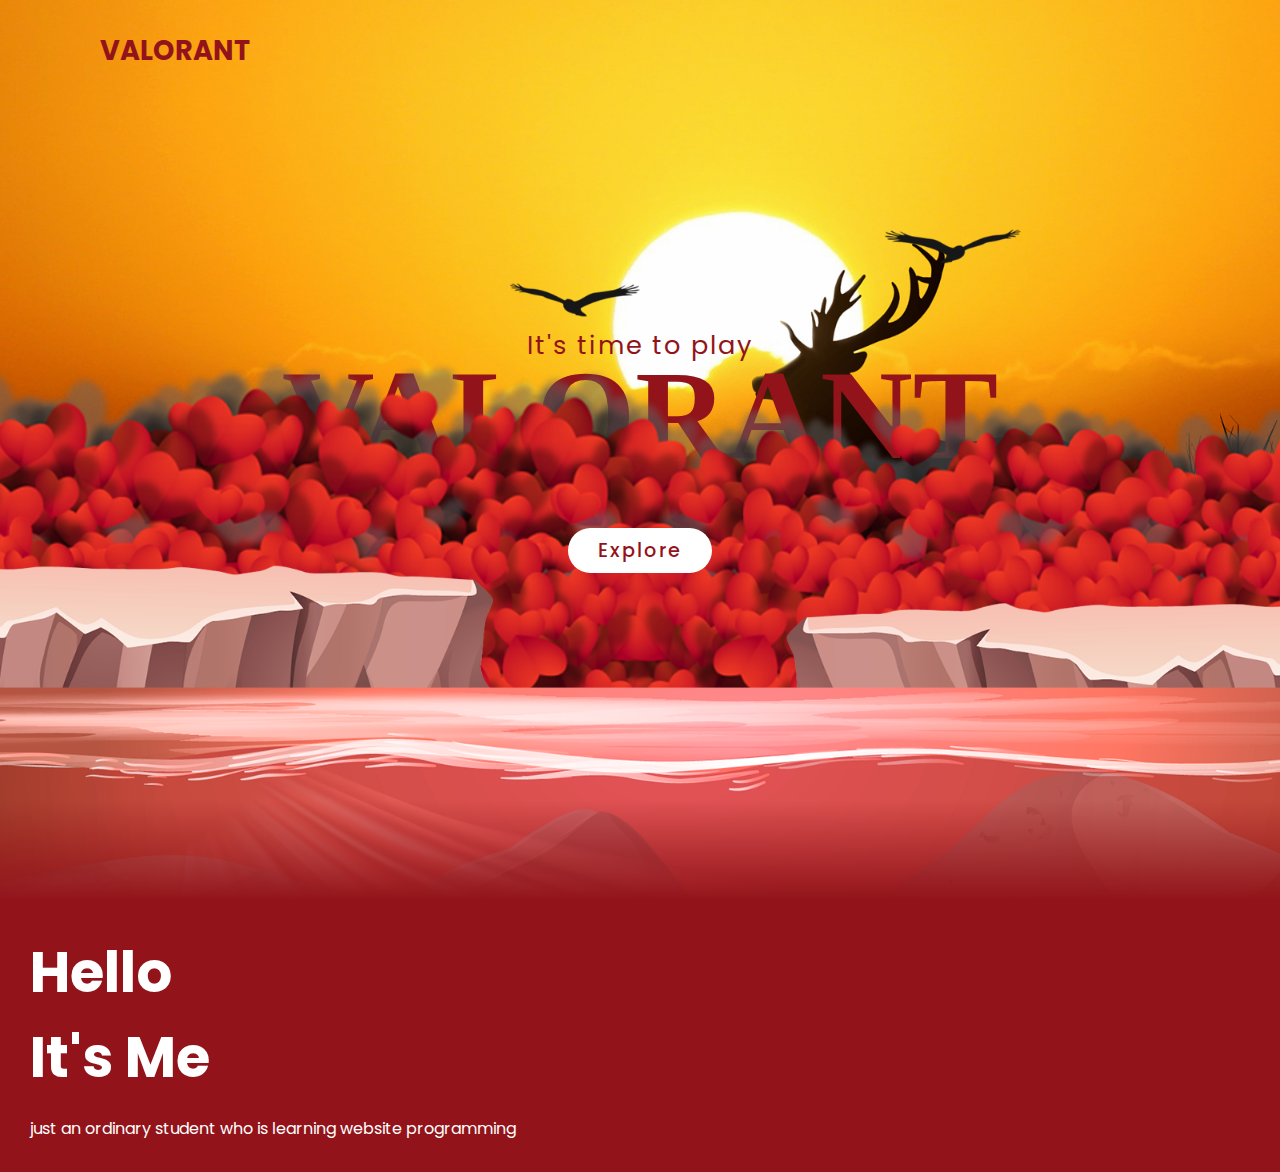
<file: index.html>
<!DOCTYPE html>
<html lang="en">

<head>
  <meta charset="UTF-8">
  <meta http-equiv="X-UA-Compatible" content="IE=edge">
  <meta name="viewport" content="width=device-width, initial-scale=1.0">
  <title>project uts</title>

  <!-- CSS  -->
  <link rel="shortcut icon" href="gambar/FPB7a4EaQAA9au4.png" type="image/x-icon">
  <link rel="stylesheet" href="assets/css/style.css">
</head>

<body>
  <header id="header">
    <a href="#" class="logo">VALORANT</a>
   
  </header>

  <section>
    <h2 id="text"><span>It's time to play</span><br>VALORANT</h2>

    <img src="assets/imgs/background.jpg" alt="" id="background">
    <img src="assets/imgs/bird1.png" alt="" id="bird1">
    <img src="assets/imgs/bird2.png" alt="" id="bird2">
    <img src="assets/imgs/forest.png" alt="" id="forest">

    <a href="home.html" id="btn" class="btn">Explore</a>

    <img src="assets/imgs/rocks.png" alt="" id="rocks">
    <img src="assets/imgs/water.png" alt="" id="water">
  </section>

  <article>
    <h2>Hello<br> It's Me </h2>
    <p>
      just an ordinary student who is learning website programming
    </p>
  </article>


  <!-- JS  -->
  <script src="assets/js/main.js"></script>
</body>

</html>
</file>
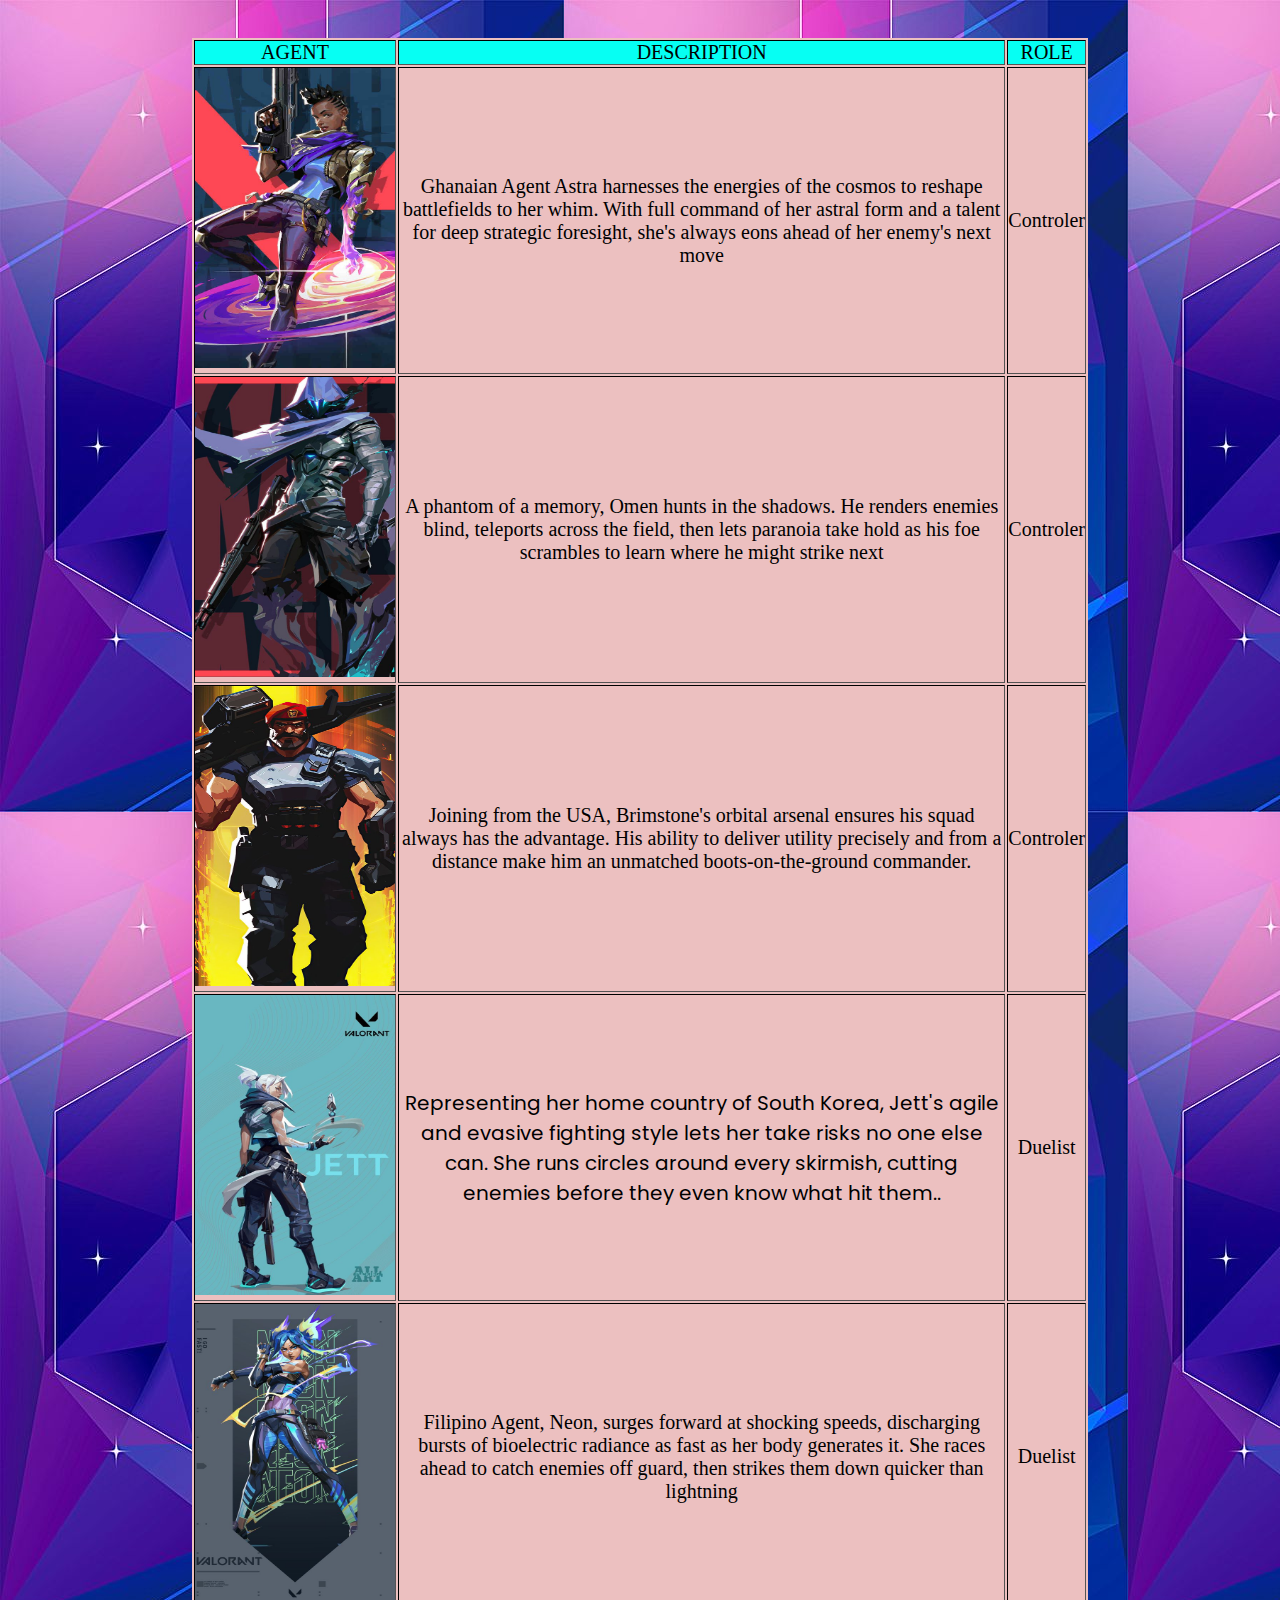
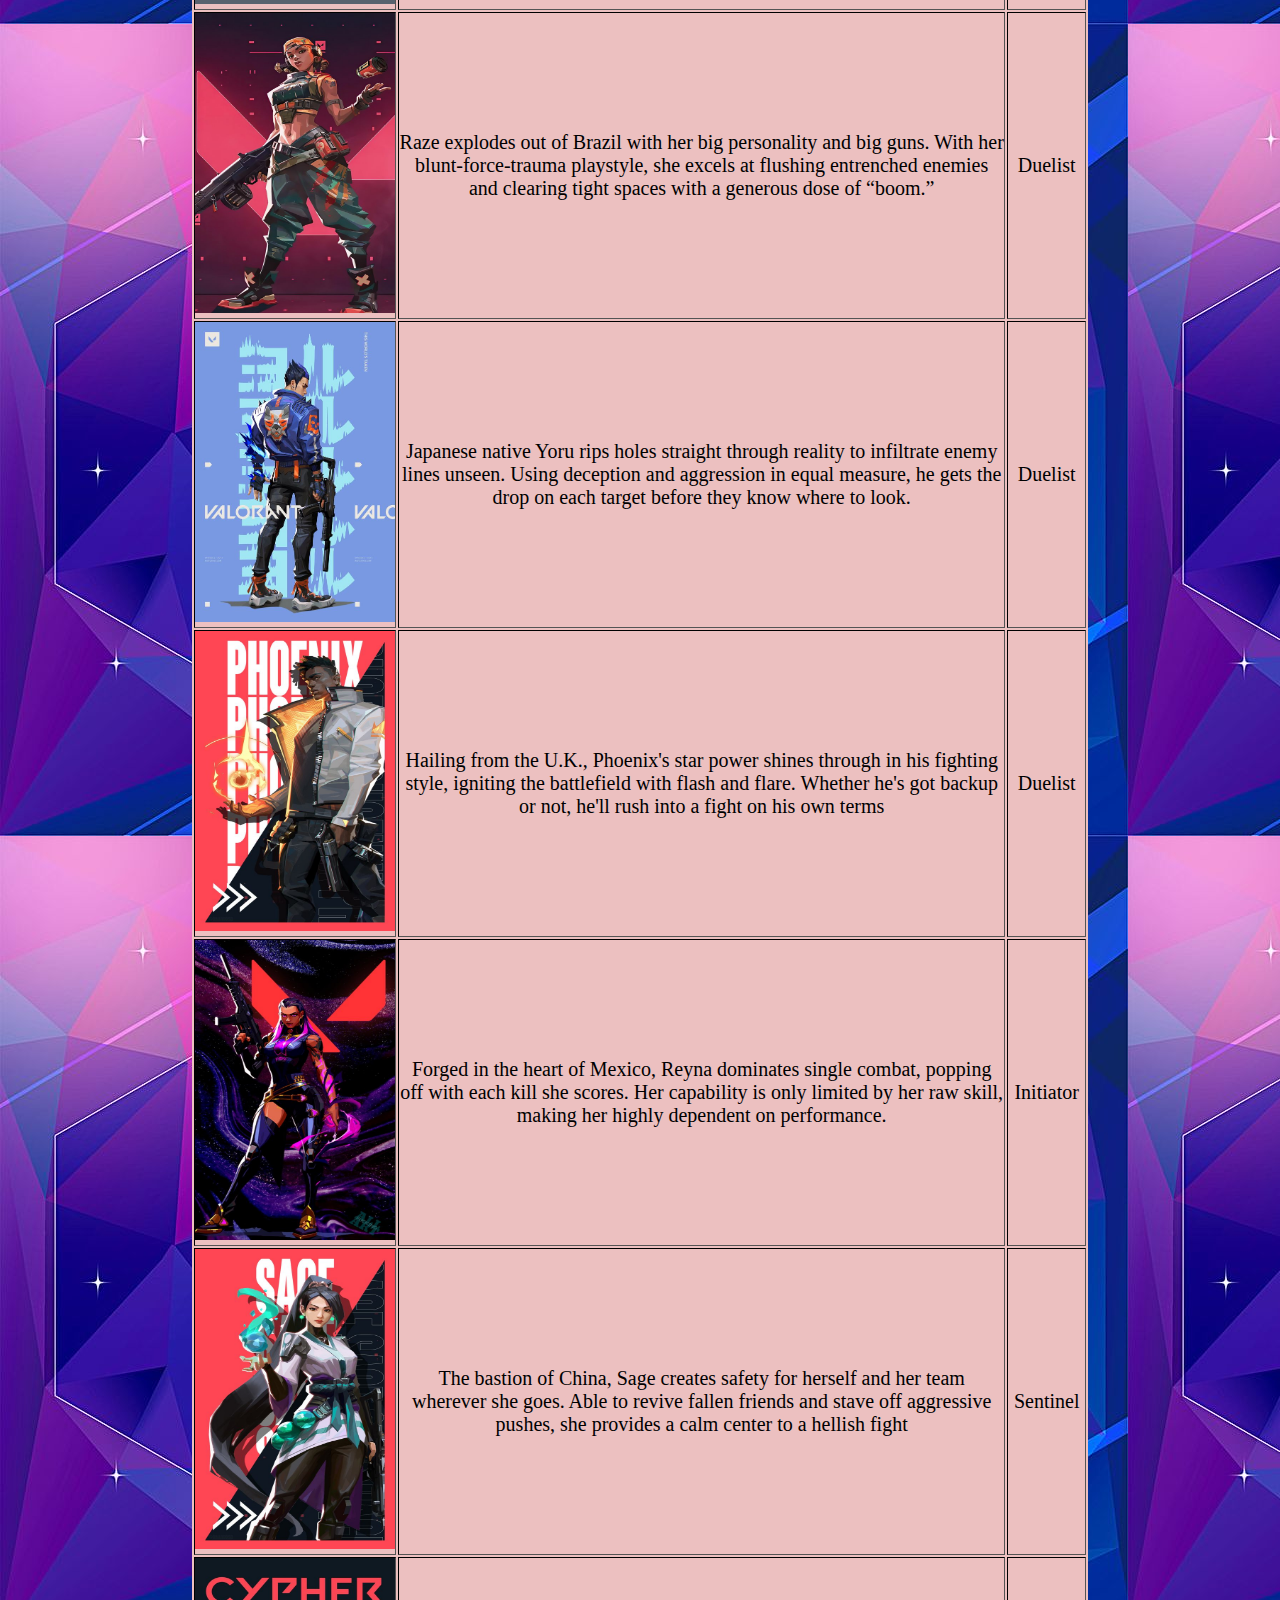
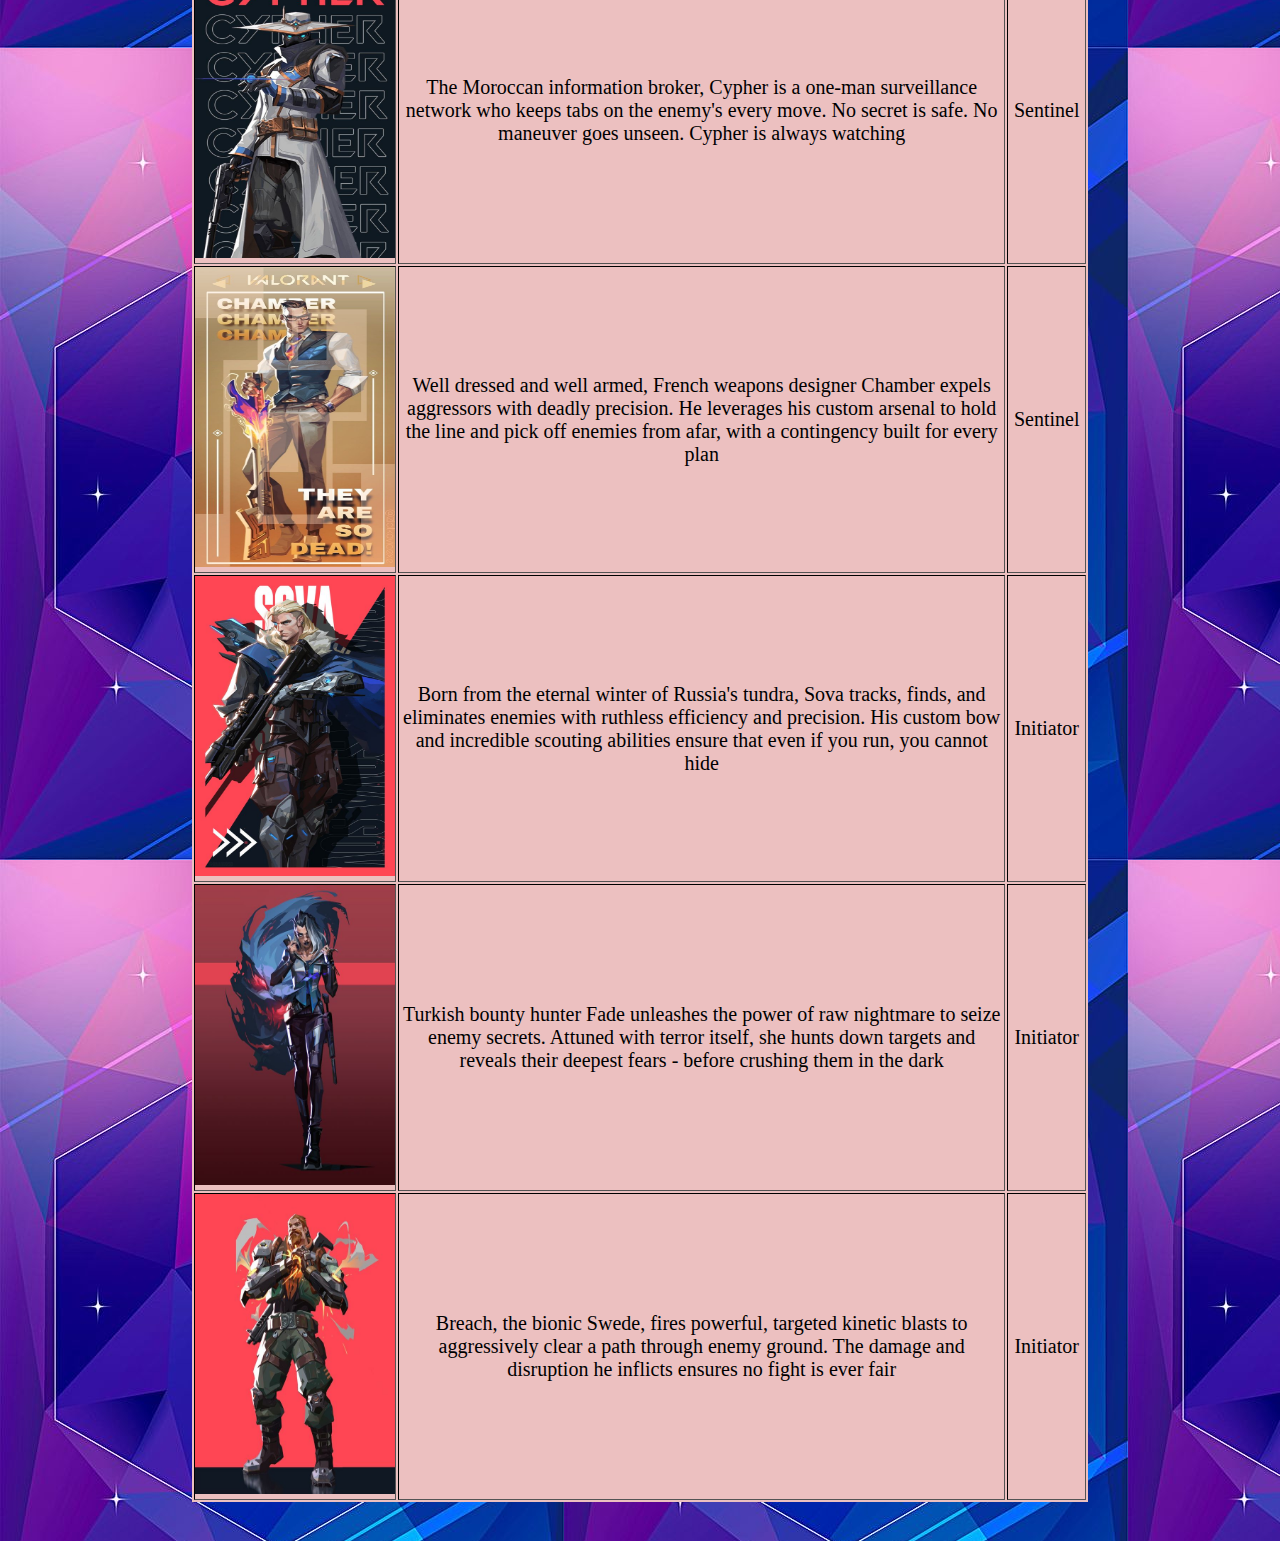
<file: agent.html>
<!DOCTYPE html>
<html lang="en">
<head>
	<meta charset="UTF-8">
	<meta name="viewport" content="width=device-width, initial-scale=1.0">
	<link rel="stylesheet" type="text/css" href="css/style.css">
	<link rel="stylesheet" type="text/css" href="https://cdnjs.cloudflare.com/ajax/libs/font-awesome/6.2.0/css/all.min.css">
	<title>ARMANDA</title>
</head>
<body background="gambar/bg2.jpg">
<div class="a">
<table border="2px" align="center" class="tablee" >
    <tr class="f1">
        <td>AGENT</td>
        <td>DESCRIPTION</td>
        <td>ROLE</td>
    </tr>
    <tr>
        <td><img src="gambar/astra.jpg" class="image"></td>
        <td>
            Ghanaian Agent Astra harnesses the energies of the cosmos 
            to reshape battlefields to her whim. With full command of her astral 
            form and a talent for deep strategic foresight, 
            she's always eons ahead of her enemy's next move</td>
        <td>Controler</td>
    </tr>
    <tr>
        <td><img src="gambar/omen.jpg" class="image"></td>
        <td>A phantom of a memory, Omen hunts in the shadows. He renders enemies blind, teleports across the field, then lets paranoia take hold 
            as his foe scrambles to learn where he might strike next</td>
        <td>Controler</td>
    </tr>
    
    <tr>
        <td><img src="gambar/brimstone.jpg" class="image"></td>
        <td>Joining from the USA, Brimstone's orbital arsenal ensures his squad always has the advantage.
            His ability to deliver utility 
            precisely and from a distance make him an unmatched boots-on-the-ground commander.</td>
        <td>Controler</td>
    </tr>
   
    <tr>
        <td><img src="gambar/jett.jpg" class="image"></td>
        <td><p>Representing her home country of South Korea, Jett's agile and evasive fighting style lets her 
            take risks no one else can. She runs circles around every skirmish,
            cutting enemies before they even know what hit them..</p></td>
        <td>Duelist</td>
        
        <tr>
            <td><img src="gambar/neon.jpg" class="image"></td>
            <td>Filipino Agent, Neon, surges forward at shocking speeds, 
                discharging bursts of bioelectric radiance 
                as fast as her body generates it. 
                She races ahead to catch enemies off guard, then strikes them down quicker than lightning</td>
            <td>Duelist</td>
    </tr>
    
    <tr>
        <td><img src="gambar/raze.jpg" class="image"></td>
        <td>Raze explodes out of Brazil with her big personality and big guns. 
            With her blunt-force-trauma playstyle, she excels at flushing 
            entrenched enemies and clearing tight spaces with a generous dose of “boom.”</td>
        <td>Duelist</td>
</tr>
   
    <tr>
        <td><img src="gambar/yoru.jpg" class="image"></td>
        <td>Japanese native Yoru rips holes straight through reality to infiltrate enemy lines unseen.
             Using deception and aggression in equal measure,
             he gets the drop on each target before they know where to look.</td>
        <td>Duelist</td>
    </tr>
    
    <tr>
        <td><img src="gambar/phonix.jpg" class="image"></td>
        <td>Hailing from the U.K., Phoenix's star power shines through in his fighting style, igniting the battlefield with flash and flare. 
            Whether he's got backup or not, he'll rush into a fight on his own terms</td>
        <td>Duelist</td>
    </tr>
    
        <td><img src="gambar/reyna.jpg" class="image"></td>
        <td>Forged in the heart of Mexico, Reyna dominates single combat, popping off with each kill she scores. Her capability is only limited by her raw skill, 
            making her highly dependent on performance.</td>
        <td>Initiator</td>
    </tr>
   
        <td><img src="gambar/sage.jpg" class="image"></td>
        <td>The bastion of China, Sage creates safety for herself and her team wherever she goes. Able to revive fallen friends and stave off 
            aggressive pushes, she provides a calm center to a hellish fight</td>
        <td>Sentinel</td>
    </tr>
    
    <tr>
        <td><img src="gambar/cypher.jpg" class="image"></td>
        <td>The Moroccan information broker, Cypher is a one-man surveillance network who keeps
             tabs on the enemy's every move. No secret is safe. No maneuver goes unseen. Cypher is always watching</td>
        <td>Sentinel</td>
    </tr>
    
    <tr>
        <td><img src="gambar/chamber.jpg" class="image"></td>
        <td>Well dressed and well armed, French weapons designer Chamber expels aggressors with deadly precision. He leverages his custom arsenal to hold
            the line and pick off enemies from afar, with a contingency built for every plan</td>
        <td>Sentinel</td>
    </tr>
    
    <tr> 
        <td><img src="gambar/sova.jpg" class="image"></td>
        <td>Born from the eternal winter of Russia's tundra, Sova tracks, finds, and eliminates enemies 
            with ruthless efficiency and precision. 
            His custom bow and incredible scouting abilities ensure that even if you run, you cannot hide</td>
        <td>Initiator</td>
    </tr>
  
    <tr>
        <td><img src="gambar/fade.jpg" class="image"></td>
        <td>Turkish bounty hunter Fade unleashes the power of raw nightmare to seize enemy secrets. Attuned with terror itself,
            she hunts down targets and reveals their deepest fears - before crushing them in the dark</td>
        <td>Initiator</td>
    </tr>
   
    <tr>
        <td><img src="gambar/breach.jpg" class="image"></td>
        <td>Breach, the bionic Swede, fires powerful, targeted kinetic blasts to aggressively clear a path through enemy ground. 
            The damage and disruption he inflicts ensures no fight is ever fair</td>
        <td>Initiator</td>
    </tr>
   
</table>
</div>
</body>
</html>
</file>
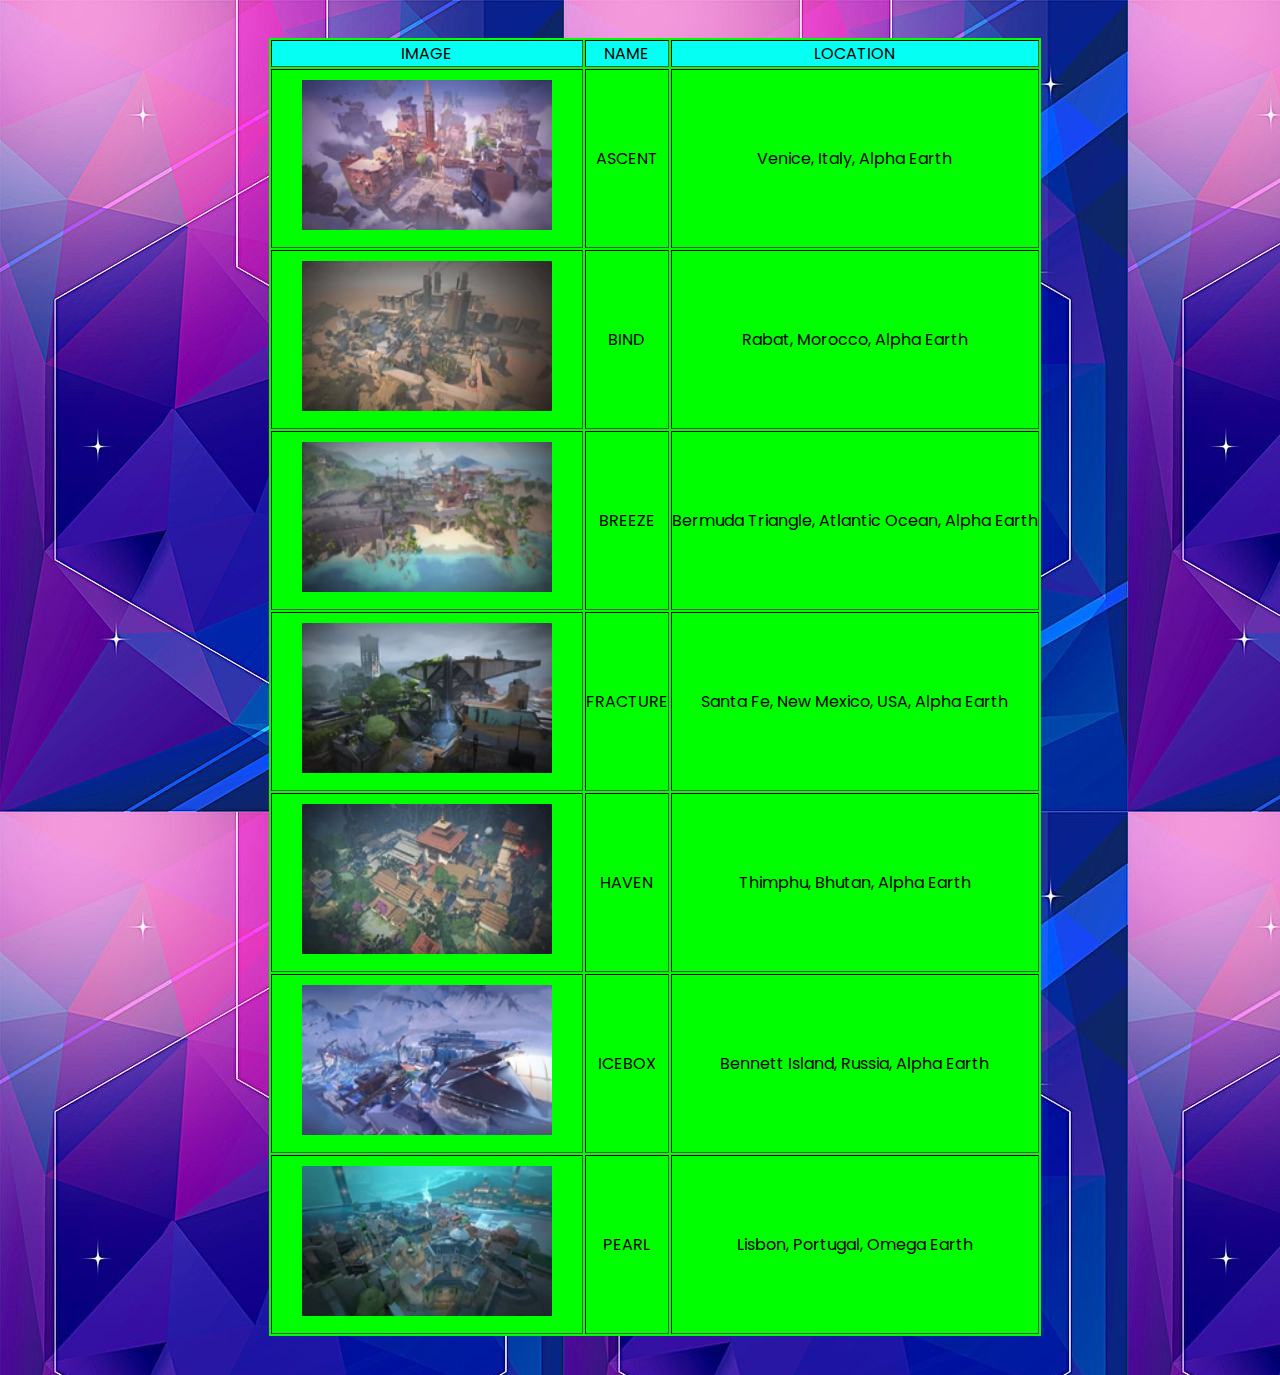
<file: map.html>
<!DOCTYPE html>
<html lang="en">
<head>
	<meta charset="UTF-8">
	<meta name="viewport" content="width=device-width, initial-scale=1.0">
	<link rel="stylesheet" type="text/css" href="css/style.css">
	<link rel="stylesheet" type="text/css" href="https://cdnjs.cloudflare.com/ajax/libs/font-awesome/6.2.0/css/all.min.css">
	<title>ARMANDA</title>
</head>
<body background="gambar/bg2.jpg">
<div class="a">
<table border="1" align="center" class="tablee3" >
    <tr class="f1">
        <td>IMAGE</td>
        <td>NAME</td>
        <td>LOCATION</td>
    </tr>
    <tr>
        <td><img src="gambar map/Loading_Screen_Ascent.jpg" class="image4"></td>
        <td>ASCENT</td>
        <td>Venice, Italy, Alpha Earth</td>
    </tr>
    <tr>
        <td><img src="gambar map/Loading_Screen_Bind.jpg" class="image4"></td>
        <td>BIND</td>
        <td>Rabat, Morocco, Alpha Earth</td>
    </tr>
    <tr>
        <td><img src="gambar map/Loading_Screen_Breeze.jpg" class="image4"></td>
        <td>BREEZE</td>
        <td>Bermuda Triangle, Atlantic Ocean, Alpha Earth</td>
    </tr>
    <tr>
        <td><img src="gambar map/Loading_Screen_Fracture.jpg" class="image4"></td>
        <td>FRACTURE</td>
        <td>Santa Fe, New Mexico, USA, Alpha Earth</td>
    </tr>
    <tr>
        <td><img src="gambar map/Loading_Screen_Haven.jpg" class="image4"></td>
        <td>HAVEN</td>
        <td>Thimphu, Bhutan, Alpha Earth</td>
    </tr>
    <tr>
        <td><img src="gambar map/Loading_Screen_Icebox.jpg" class="image4"></td>
        <td>ICEBOX</td>
        <td>Bennett Island, Russia, Alpha Earth</td>
    </tr>
    <tr>
        <td><img src="gambar map/Loading_Screen_Pearl.jpg" class="image4"></td>
        <td>PEARL</td>
        <td> Lisbon, Portugal, Omega Earth</td>
    </tr>
</table>
</div>
</body>
</html>
</file>
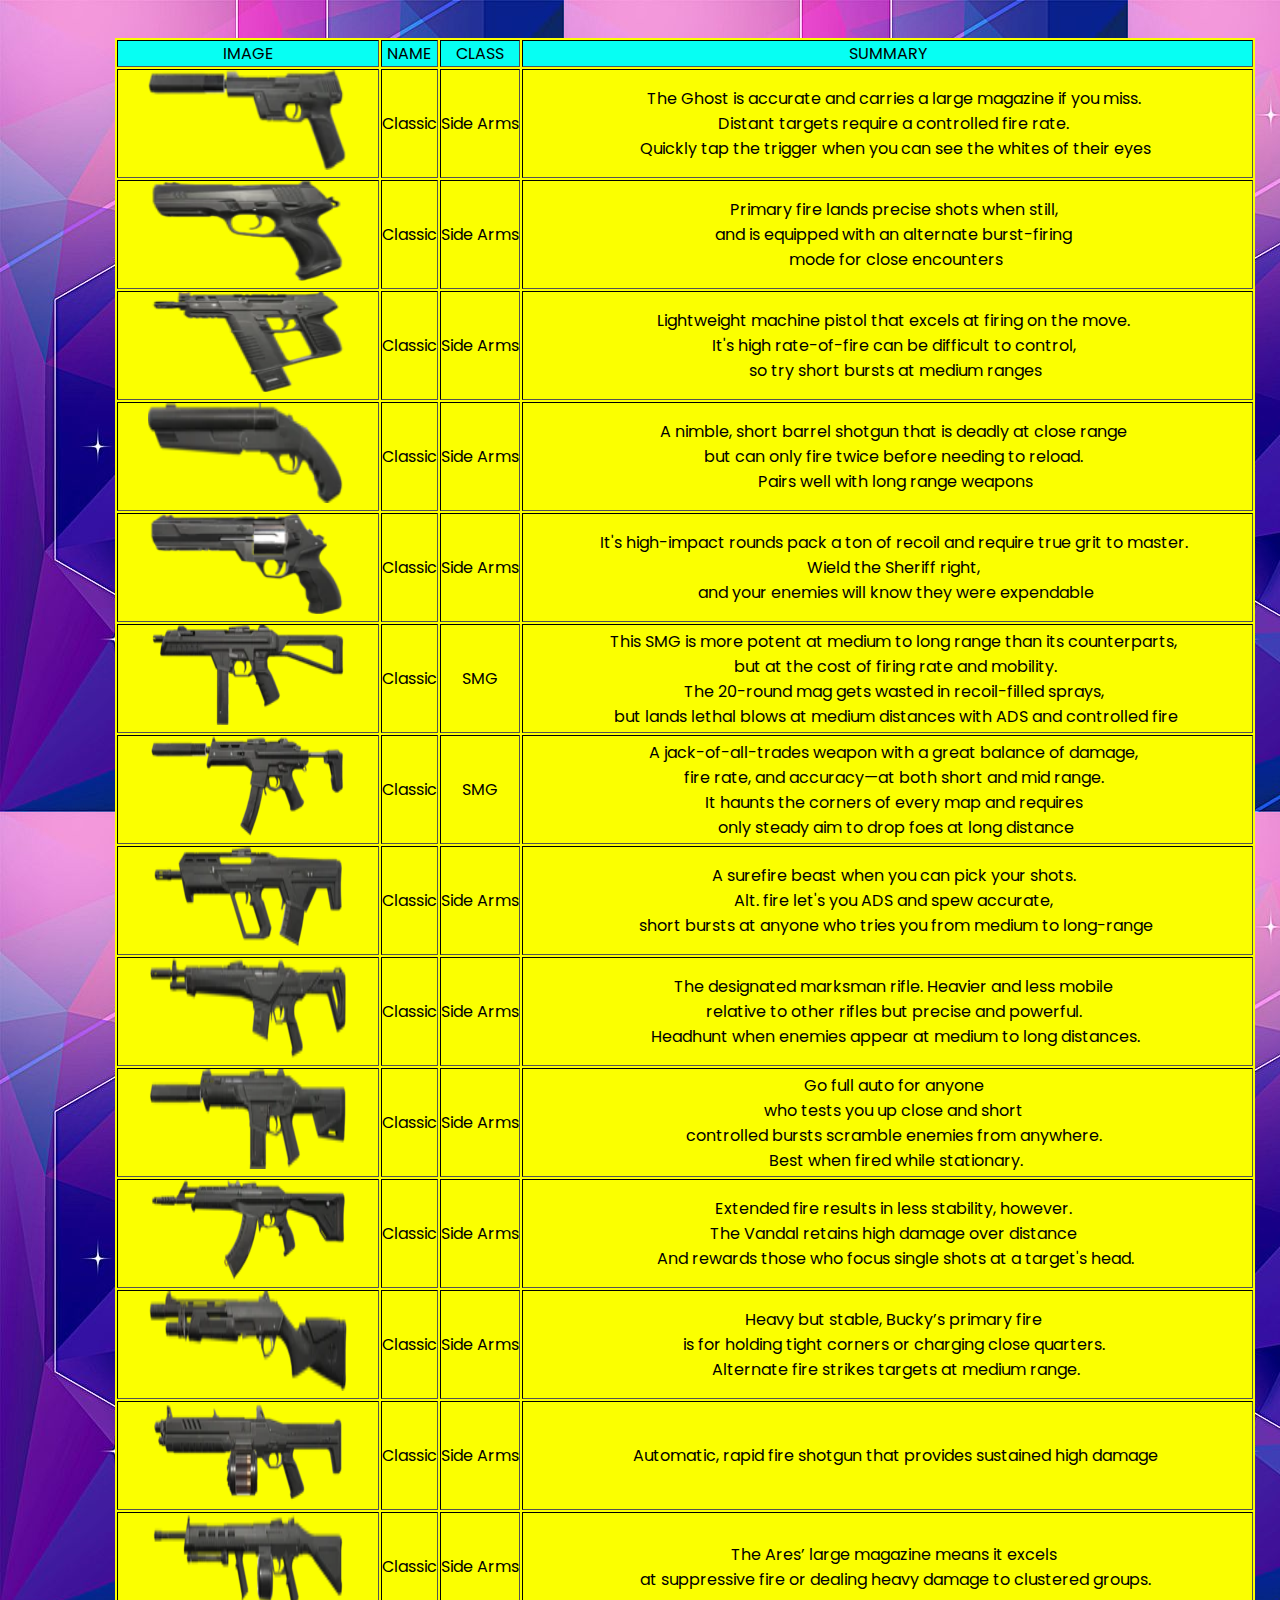
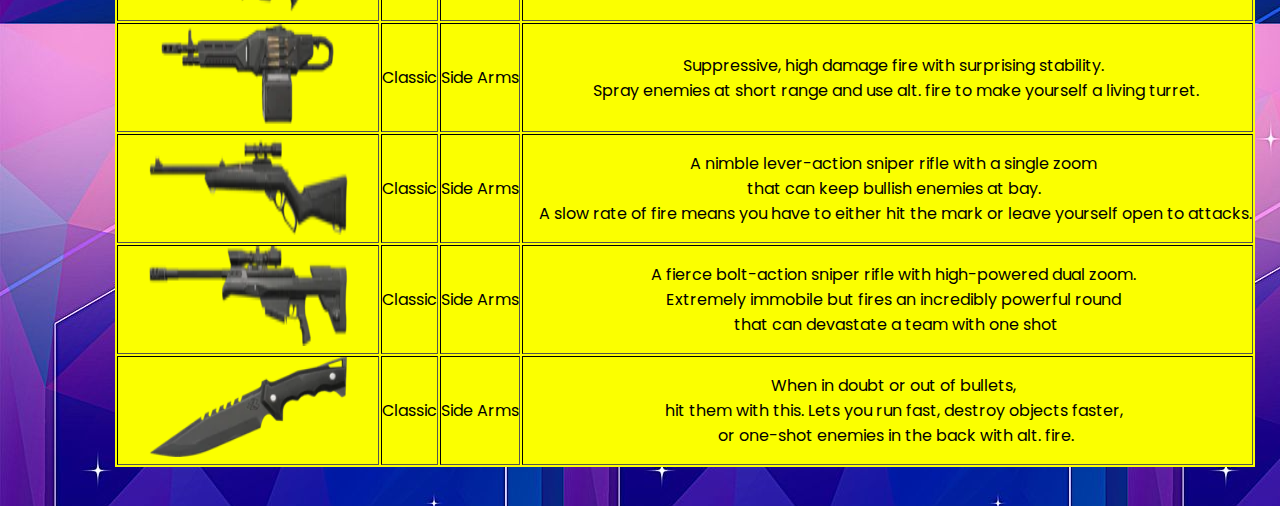
<file: weapon.html>
<!DOCTYPE html>
<html lang="en">
<head>
	<meta charset="UTF-8">
	<meta name="viewport" content="width=device-width, initial-scale=1.0">
	<link rel="stylesheet" type="text/css" href="css/style.css">
	<link rel="stylesheet" type="text/css" href="https://cdnjs.cloudflare.com/ajax/libs/font-awesome/6.2.0/css/all.min.css">
	<title>ARMANDA</title>
</head>
<body background="gambar/bg2.jpg">
<div class="a">
<table border="1" align="center" class="tablee2" >
    <tr class="f1">
        <td>IMAGE</td>
        <td>NAME</td>
        <td>CLASS</td>
        <td>SUMMARY</td>
    </tr>
    <tr>
        <td><img src="gambar weapon/Ghost.jpg" class="image3"></td>
        <td>Classic</td>
        <td>Side Arms</td>
        <td>
        <pre>
    The Ghost is accurate and carries a large magazine if you miss. 
    Distant targets require a controlled fire rate. 
    Quickly tap the trigger when you can see the whites of their eyes</pre></td>
    </tr>
    </tr>
    <tr>
        <td><img src="gambar weapon/clasic.jpg" class="image3"></td>
        <td>Classic</td>
        <td>Side Arms</td>
        <td><pre>
    Primary fire lands precise shots when still, 
    and is equipped with an alternate burst-firing 
    mode for close encounters</pre></td>
    </tr>
    
    <tr>
        <td><img src="gambar weapon/frenzy.jpg" class="image3"></td>
        <td>Classic</td>
        <td>Side Arms</td>
        <td><pre>
    Lightweight machine pistol that excels at firing on the move. 
    It's high rate-of-fire can be difficult to control, 
    so try short bursts at medium ranges</pre></td>
    </tr>
   
    <tr>
        <td><img src="gambar weapon/shorty.jpg" class="image3"></td>
        <td>Classic</td>
        <td>Side Arms</td>
        <td><pre>
    A nimble, short barrel shotgun that is deadly at close range 
    but can only fire twice before needing to reload. 
    Pairs well with long range weapons</pre></td>
    </tr>
    
    <tr>
        <td><img src="gambar weapon/Sheriff.jpg" class="image3"></td>
        <td>Classic</td>
        <td>Side Arms</td>
        <td><pre>
    It's high-impact rounds pack a ton of recoil and require true grit to master. 
    Wield the Sheriff right, 
    and your enemies will know they were expendable</pre></td>
    </tr>
    
    <tr>
        <td><img src="gambar weapon/Stinger.jpg" class="image3"></td>
        <td>Classic</td>
        <td>SMG</td>
        <td><pre>
    This SMG is more potent at medium to long range than its counterparts, 
    but at the cost of firing rate and mobility.
    The 20-round mag gets wasted in recoil-filled sprays, 
    but lands lethal blows at medium distances with ADS and controlled fire</pre></td>
    </tr>
  
    <tr>
        <td><img src="gambar weapon/Spectre.jpg" class="image3"></td>
        <td>Classic</td>
        <td>SMG</td>
        <td><pre>
    A jack-of-all-trades weapon with a great balance of damage, 
    fire rate, and accuracy—at both short and mid range. 
    It haunts the corners of every map and requires 
    only steady aim to drop foes at long distance</pre></td>
    </tr>
   
    <tr>
        <td><img src="gambar weapon/Bulldog.jpg" class="image3"></td>
        <td>Classic</td>
        <td>Side Arms</td>
        <td><pre>
    A surefire beast when you can pick your shots. 
    Alt. fire let's you ADS and spew accurate, 
    short bursts at anyone who tries you from medium to long-range</pre></td>
    </tr>
    
    <tr>
        <td><img src="gambar weapon/Guardian.jpg" class="image3"></td>
        <td>Classic</td>
        <td>Side Arms</td>
        <td><pre>
    The designated marksman rifle. Heavier and less mobile 
    relative to other rifles but precise and powerful. 
    Headhunt when enemies appear at medium to long distances.</pre></td>
    </tr>
   
    <tr>
        <td><img src="gambar weapon/Phantom.jpg" class="image3"></td>
        <td>Classic</td>
        <td>Side Arms</td>
        <td><pre>
    Go full auto for anyone 
    who tests you up close and short 
    controlled bursts scramble enemies from anywhere. 
    Best when fired while stationary.</pre></td>
    </tr>
    
    <tr>
        <td><img src="gambar weapon/Vandal.jpg" class="image3"></td>
        <td>Classic</td>
        <td>Side Arms</td>
        <td><pre>
    Extended fire results in less stability, however. 
    The Vandal retains high damage over distance 
    And rewards those who focus single shots at a target's head.</pre></td>
    </tr>
   
    <tr>
        <td><img src="gambar weapon/Bucky.jpg" class="image3"></td>
        <td>Classic</td>
        <td>Side Arms</td>
        <td><pre>
    Heavy but stable, Bucky’s primary fire 
    is for holding tight corners or charging close quarters. 
    Alternate fire strikes targets at medium range.</pre></td>
    </tr>
   
    <tr>
        <td><img src="gambar weapon/Judge.jpg" class="image3"></td>
        <td>Classic</td>
        <td>Side Arms</td>
        <td><pre>
    Automatic, rapid fire shotgun that provides sustained high damage</pre></td>
    </tr>
    
    <tr>
        <td><img src="gambar weapon/Ares.png" class="image3"></td>
        <td>Classic</td>
        <td>Side Arms</td>
        <td><pre>
    The Ares’ large magazine means it excels 
    at suppressive fire or dealing heavy damage to clustered groups.</pre></td>
    </tr>
    
    <tr>
        <td><img src="gambar weapon/Odin.jpg" class="image3"></td>
        <td>Classic</td>
        <td>Side Arms</td>
        <td><pre>
    Suppressive, high damage fire with surprising stability. 
    Spray enemies at short range and use alt. fire to make yourself a living turret.</pre></td>
    </tr>
    
    <tr>
        <td><img src="gambar weapon/Marshal.jpg" class="image3"></td>
        <td>Classic</td>
        <td>Side Arms</td>
        <td><pre>
    A nimble lever-action sniper rifle with a single zoom 
    that can keep bullish enemies at bay. 
    A slow rate of fire means you have to either hit the mark or leave yourself open to attacks.</pre></td>
    </tr>
    
    <tr>
        <td><img src="gambar weapon/Operator.jpg" class="image3"></td>
        <td>Classic</td>
        <td>Side Arms</td>
        <td><pre>
    A fierce bolt-action sniper rifle with high-powered dual zoom. 
    Extremely immobile but fires an incredibly powerful round 
    that can devastate a team with one shot</pre></td>
    </tr>
   
    <tr>
        <td><img src="gambar weapon/TacticalKnife.jpg" class="image3"></td>
        <td>Classic</td>
        <td>Side Arms</td>
        <td><pre>
    When in doubt or out of bullets, 
    hit them with this. Lets you run fast, destroy objects faster, 
    or one-shot enemies in the back with alt. fire.</pre></td>
    </tr>
</table>
</div>
</body>
</html>
</file>
<file: assets/css/style.css>
/* Google Font  */
@import url('https://fonts.googleapis.com/css2?family=Poppins:wght@400;500;600;700&display=swap');

/* ======== GLOBALS =========== */
*{
    margin: 0;
    padding: 0;
    box-sizing: border-box;
}
/* -------- VARIABLES -------- */
:root{
    --main-color: #92141a;
}

body{
    font-family: 'Poppins', sans-serif;
    overflow-x: hidden;
    min-height: 100vh;
    background-color: #fff;
}
a{
    text-decoration: none;
}
ul{
    list-style: none;
}

/* ############################################ */
/* ========== Header ========== */
header{
    position: absolute;
    top: 0;
    left: 0;
    width: 100%;
    padding: 30px 100px;
    display: flex;
    justify-content: space-between;
    align-items: center;
    z-index: 1000;
}
header .logo{
    font-size: 1.7em;
    font-weight: 700;
    color: var(--main-color);
}
header .logo:hover{
    color: #cc141e;
}

/* =============== Section =================  */
section{
    position: relative;
    width: 100%;
    height: 100vh;
    display: flex;
    justify-content: center;
    align-items: center;
}
section #text{
    font-size: 10vw;
    position: absolute;
    color: var(--main-color);
    text-align: center;
    line-height: .55em;
    font-family: "Rancho", cursive;
    transform: translateY(-50%);
}
section #text span{
    font-size: .2em;
    letter-spacing: 2px;
    font-weight: 400;
    font-family: "Poppins", sans-serif;
}
section #btn{
    display: inline-block;
    padding: 8px 30px;
    color: var(--main-color);
    background-color: #fff;
    border-radius: 40px;
    letter-spacing: 2px;
    font-size: 1.2em;
    font-weight: 500;
    transform: translateY(100px);
    transition: .5s;
}
section #btn:hover{
    box-shadow: inset 0 0 60px rgb(245, 245, 245),
    inset 20px 0 80px rgb(238, 255, 0),
    inset -20px 0 80px rgb(255, 186, 159),
    inset 20px 0 300px rgb(206, 255, 93),
    inset -20px 0 300px rgb(255, 102, 0),
    0 0 50px #fff,
    -10px 0 80px rgb(255, 166, 0),
    10px 0 80px rgb(255, 51, 0);
}

section img{
    position: absolute;
    top: 0;
    left: 0;
    width: 100%;
    height: 100%;
    object-fit: cover;
    pointer-events: none;
}

section::after{
    content: "";
    position: absolute;
    bottom: 0;
    left: 0;
    width: 100%;
    height: 100px;
    background: linear-gradient(to top, var(--main-color), transparent);
    z-index: 10;
}

#background{
    z-index: -1;
}
#rocks{
    filter: hue-rotate(343deg);
}
#water{
    filter: hue-rotate(178deg);
}

/* ============= Article ============ */
article{
    position: relative;
    background-color: var(--main-color);
    padding: 30px;
    color: #fff;
}
article h2{
    font-size: 3.5rem;
    margin-bottom: 15px;
}
article p{
    line-height: 1.7;
}

/* ============== Scroll bar ============== */
::-webkit-scrollbar{
    border-radius: 10px;
}
::-webkit-scrollbar-thumb{
    background-color: var(--main-color);
}
</file>
<file: css/style.css>
@import url('https://fonts.googleapis.com/css2?family=Poppins:wght@400;500;600;700&display=swap');

*{
	padding: 0;
	margin: 0;
	font-family: 'Poppins', sans-serif;
}

.image{
	width: 200px;
	height: 300px;
}
.tablee{
	background-color: rgb(236, 192, 192);
	border: #000000;
	margin-left:15%; 
    margin-right:15%;
	margin-top: 3%;
	margin-bottom: 3%;
	
}
.tablee tr td{
	font-family: Georgia;
	font-size: 20px;
	color: rgb(0, 0, 0);

}
.tablee td{
	text-align: center;
}
.f1{
	background-color: #06fff3;

}
.a{
    display: block;
    margin: auto;
    width: 100%;
    height: 100%;
}
.image2{
	width: 300px;
	height: 300px;
}
.image3{
	width: 200px;
	height: 100px;
	margin-left: 30px;
	margin-right: 30px;
}
.tablee2{
	background-color: rgb(251, 255, 0);
	border: #000000;
	margin-left: 9%;
	margin-top: 3%;
	margin-bottom: 3%;
}
.tablee2 td{
	text-align: center;
}
.image4{
	width: 250px;
	height: 150px;
	margin-left: 30px;
	margin-right: 30px;
	margin-top: 10px;
	margin-bottom: 10px;
}
.tablee3{
	background-color: rgb(0, 255, 0);
	border: #000000;
	margin-left: 21%;
	margin-top: 3%;
	margin-bottom: 3%;
}
.tablee3 td{
	text-align: center;
}
.hero{
	width: 100%;
	height: 100vh;
	background-image: linear-gradient(rgba(12,3,51,0.3),rgba(12,3,51,0.3));
	position: relative;
	padding: 0 5%;
	display: flex;
	align-items: center;
	justify-content: center;
}
nav{
	width: 100%;
	position: absolute;
	top: 0;
	left: 0;
	padding: 20px 55%;
	align-items: center;
	justify-content: center;
}
nav logo{
	width: 80px;
}
nav ul li{
	list-style: none;
	display: inline-block;
	margin-left: 40px;
}
nav ul li a:hover{
    padding: 8px 18px;
	height: 10px;
    background-color: aqua;
    color: aliceblue;
	border-radius: 40px;
}
.active{
    background-color: aqua;
    color: aliceblue;
	padding: 8px 18px;
	border-radius: 40px;
}
nav ul li a{
	text-decoration: none;
	color: #fff;
	font-size: 17px;
}
.comtent{
	text-align: center;
}
.content h1{
	font-size: 160px;
	position: relative;
	color: #fff;
	font-weight: 600;
}
.content h1:hover{
	-webkit-text-stroke: 2px #fff;
	color: transparent;
}
.back-video{
	position: absolute;
	
	width: 100%;
	min-height: 100%;
}
</file>
